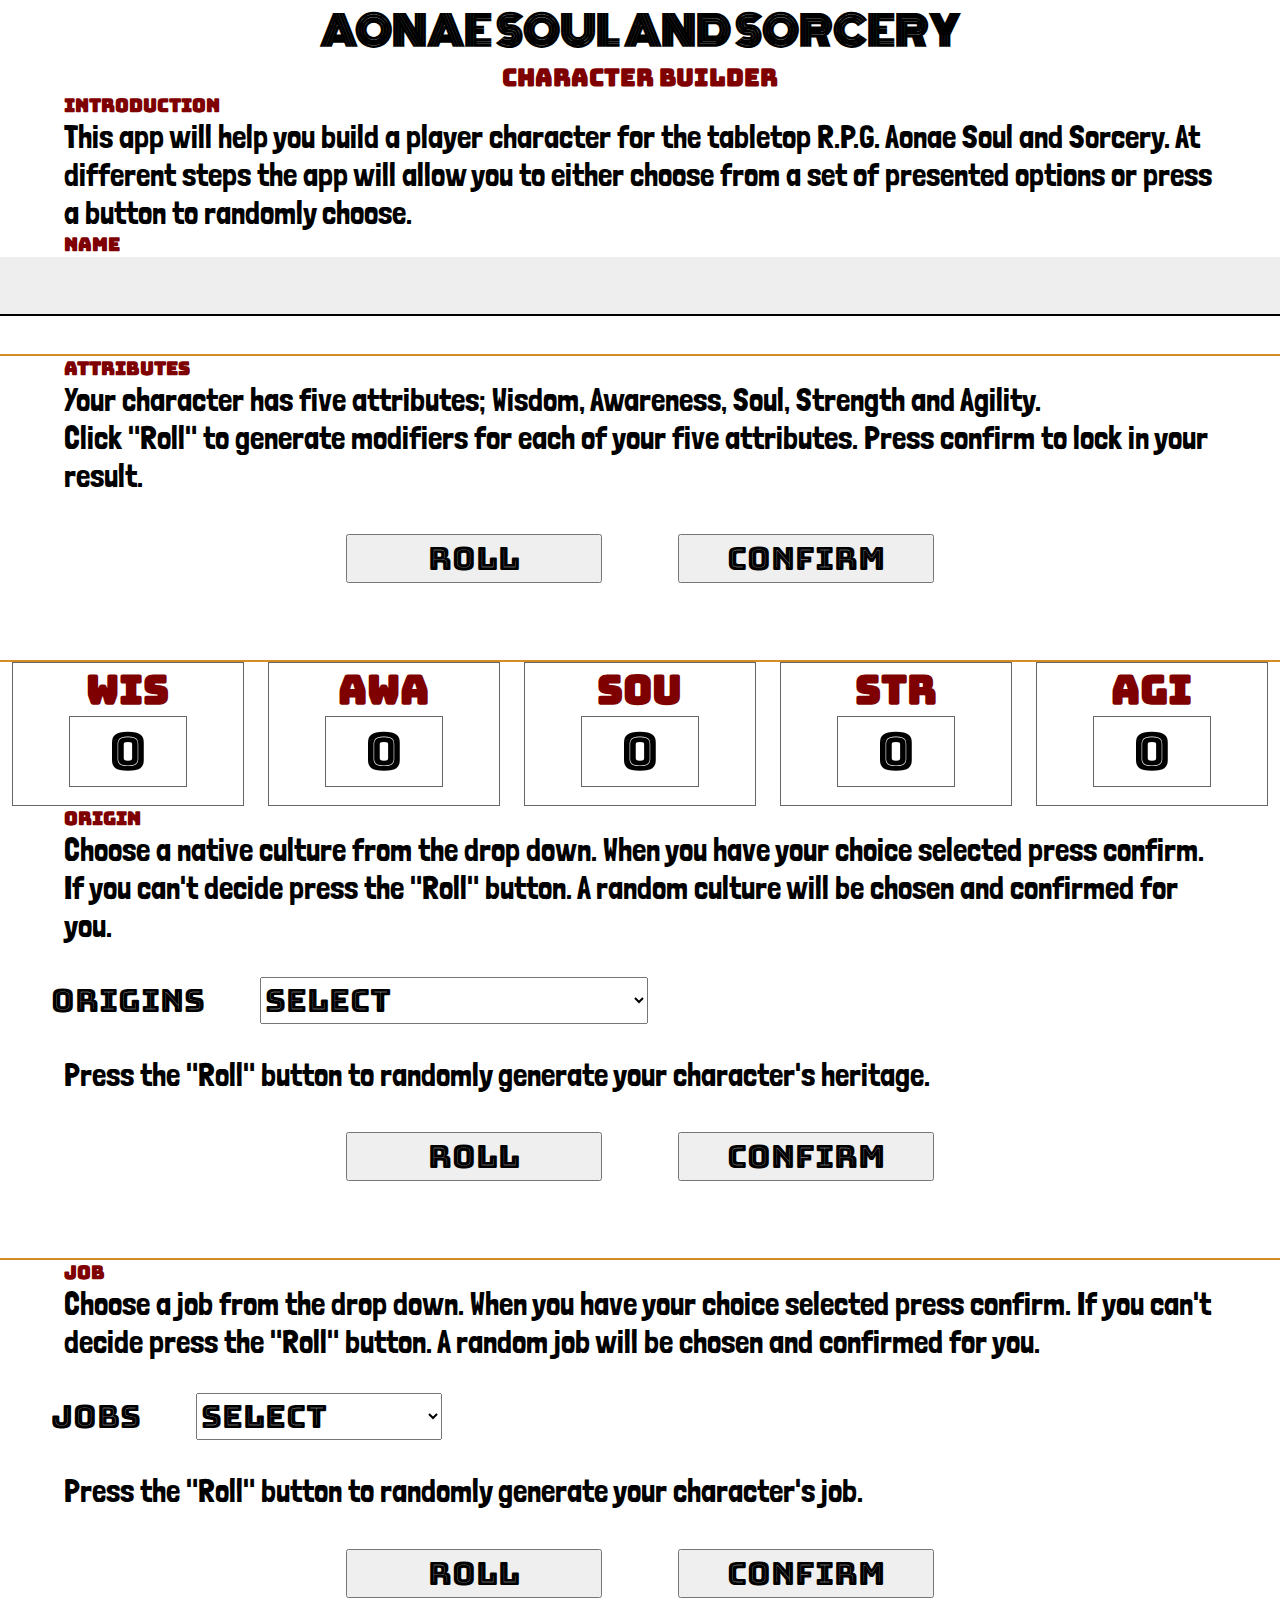
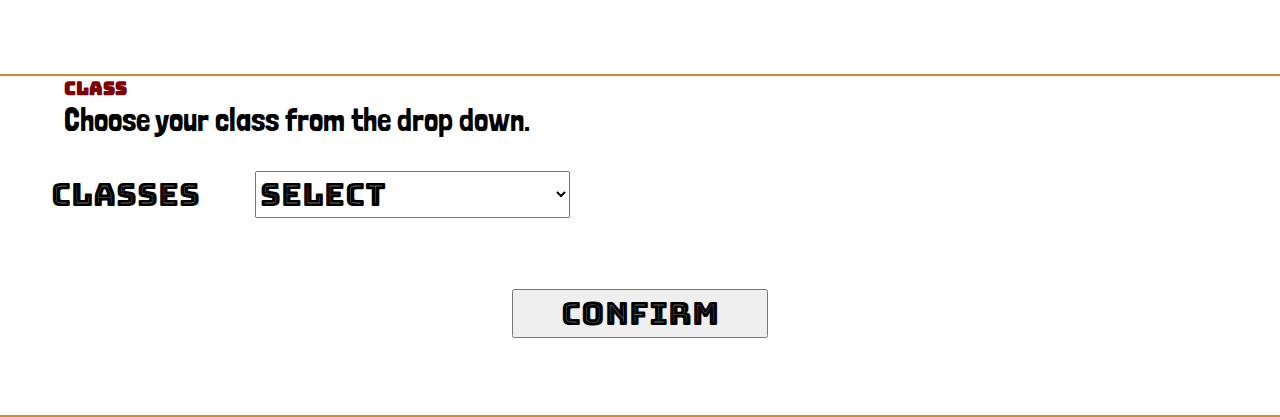
<file: index.html>
<!DOCTYPE html>
<html>
  <title>Aonae Character Builder</title>
  <head>
    <link rel="stylesheet" type="text/css" href="css/main.css" />
    <link
      href="https://fonts.googleapis.com/css?family=Monoton|Bangers|Londrina+Solid|Bungee+Inline"
      rel="stylesheet"
    />
  </head>
  <body>
    <!--Header Section-->
    <header>
      <h1>AONAE SOUL AND SORCERY</h1>
      <h2>Character Builder</h2>
    </header>
    <!--Introduction Section-->
    <div id="introduction_div">
      <h3>Introduction</h3>
      <p>
        This app will help you build a player character for the tabletop R.P.G.
        Aonae Soul and Sorcery. At different steps the app will allow you to
        either choose from a set of presented options or press a button to
        randomly choose.
      </p>
    </div>
    <!--Name Section-->
    <div id="name">
      <h3>Name</h3>
      <input type="text" id="name_field" />
    </div>
    <!--Attribute Section-->
    <div id="attribute">
      <h3>Attributes</h3>
      <div id="step_one">
        <p>
          Your character has five attributes; Wisdom, Awareness, Soul, Strength
          and Agility.
        </p>
        <p>
          Click "Roll" to generate modifiers for each of your five attributes. Press confirm to lock in your result.
        </p>
      </div>
      <div class="button_wrapper" id="attribute_buttons">
        <button name="roll_attributes" id="roll_attributes" type="button">
          Roll
        </button>
        <button name="confirm_attributes" id="confirm_attributes" type="button">
          Confirm
        </button>
      </div>
    </div>
    <ul id="attribute_list">
      <li class="attributes">
        <h3>WIS</h3>
        <p class="modifiers" id="wisdom">0</p>
      </li>
      <li class="attributes">
        <h3>AWA</h3>
        <p class="modifiers" id="awareness">0</p>
      </li>
      <li class="attributes">
        <h3>SOU</h3>
        <p class="modifiers" id="soul">0</p>
      </li>
      <li class="attributes">
        <h3>STR</h3>
        <p class="modifiers" id="strength">0</p>
      </li>
      <li class="attributes">
        <h3>AGI</h3>
        <p class="modifiers" id="agility">0</p>
      </li>
    </ul>
    </div>
    <!--Origin Section-->
    <div id="origin">
      <h3>Origin</h3>
      <div id="step_two">
        <p>
          Choose a native culture from the drop down. When you have your choice selected press confirm. If you can't decide press the "Roll" button. A random culture will be chosen and confirmed for you.
        </p>
      </div>
      <div id="origin_controls">
        <label for="origins">Origins</label>
        <select name="origins" id="select_origin">
          <option name="select">select</option>
          <option name="mansa">Mansa Kingdom</option>
          <option name="tumbutu">Tumbutu City State</option>
          <option name="tsugoab">Tsugoab Plains</option>
          <option name="kermo">Kermo City</option>
          <option name="mero">Mero City</option>
          <option name="turkhna">Turkhana Plains</option>
          <option name="mbuti">Mbuti Village</option>
          <option name="ounsi">Ounsi Forest</option>
          <option name="olodumare">Olodumare Plains</option>
          <option name="qertassi">Qertassi Temple</option>
          <option name="napoto">Napoto City</option>
          <option name="sebiumeker">Sebiumeker</option>
        </select>
        <p>Press the "Roll" button to randomly generate your character's heritage.</p>
        <div class="button_wrapper">
          <button name="roll_origin" id="roll_origin" type="button">Roll</button>
          <button name="confirm_origin" id="confirm_origin" type="button">Confirm</button>
        </div>
      </div>
      <div id="origin_pick"></div>
    </div>
    <!--Job Section-->
    <div id="job">
      <h3>Job</h3>
      <div id="step_three">
        <p>
          Choose a job from the drop down. When you have your choice selected press confirm. If you can't decide press the "Roll" button. A random job will be chosen and confirmed for you.
        </p>
      </div>
      <div id="job_controls">
        <label for="jobs">Jobs</label>
        <select name="jobs" id="select_job">
          <option name="select">select</option>
          <option name="apothecary">Apothecary</option>
          <option name="artisan">Artisan</option>
          <option name="bandit">Bandit</option>
          <option name="blacksmith">Blacksmith</option>
          <option name="boxer">Boxer</option>
          <option name="chandler">Chandler</option>
          <option name="cobbler">Cobbler</option>
          <option name="healer">Healer</option>
          <option name="hunter">Hunter</option>
          <option name="mason">Mason</option>
          <option name="mercenary">Mercenary</option>
          <option name="merchant">Merchant</option>
          <option name="miner">Miner</option>
          <option name="pathfinder">Pathfinder</option>
          <option name="prophet">Prophet</option>
          <option name="sailor">Sailor</option>
          <option name="scribe">Scribe</option>
          <option name="slayer">Slayer</option>
        </select>
        <p>Press the "Roll" button to randomly generate your character's job.</p>
        <div class="button_wrapper">
          <button name="roll_job" id="roll_job" type="button">Roll</button>
          <button name="confirm_job" id="confirm_job" type="button">Confirm</button>
        </div>
      </div>
      <div id="job_pick"></div>
    </div>
    <!--Class Section-->
    <div id="class">
      <h3>Class</h3>
      <div id="step_four">
        <p>
          Choose your class from the drop down.
        </p>
      </div>
      <div id="class_controls">
        <label for="classes">Classes</label>
        <select name="classes" id="select_class">
          <option name="select">select</option>
          <option name="archer">Archer</option>
          <option name="jali">Jali</option>
          <option name="marabout">Marabout</option>
          <option name="martial">Martial Artist</option>
          <option name="nok">Nok</option>
          <option name="shaman">Shaman</option>
          <option name="soldier">Soldier</option>
          <option name="thief">Thief</option>
        </select>
        <div class="button_wrapper">
          <button name="confirm_class" id="confirm_class" type="button">Confirm</button>
        </div>
      </div>
      <div id="class_pick"></div>
    </div>
    <div id="background">
      <h3>Background</h3>
      <div id="bg_wrapper" class="wrapper"></div>
    </div>
    <div id="derived_stats">
      <h3>Stats</h3>
      <div id="stat_wrapper" class="wrapper"></div>
    </div>
    <div id="ability_list">
      <h3>Abilities</h3>
      <div id="ability_wrapper" class="wrapper"></div>
    </div>
    <div id="miracles">
      <h3>Miracles</h3>
      <div id="miracle_wrapper" class="wrapper"></div>
    </div>
    <div id="items">
      <h3>Items</h3>
      <div id="item_wrapper" class="wrapper"></div>
    </div>
    <footer></footer>
    <script src="js/script.js"></script>
    <script src="js/app.js"></script>
  </body>
</html>
</file>
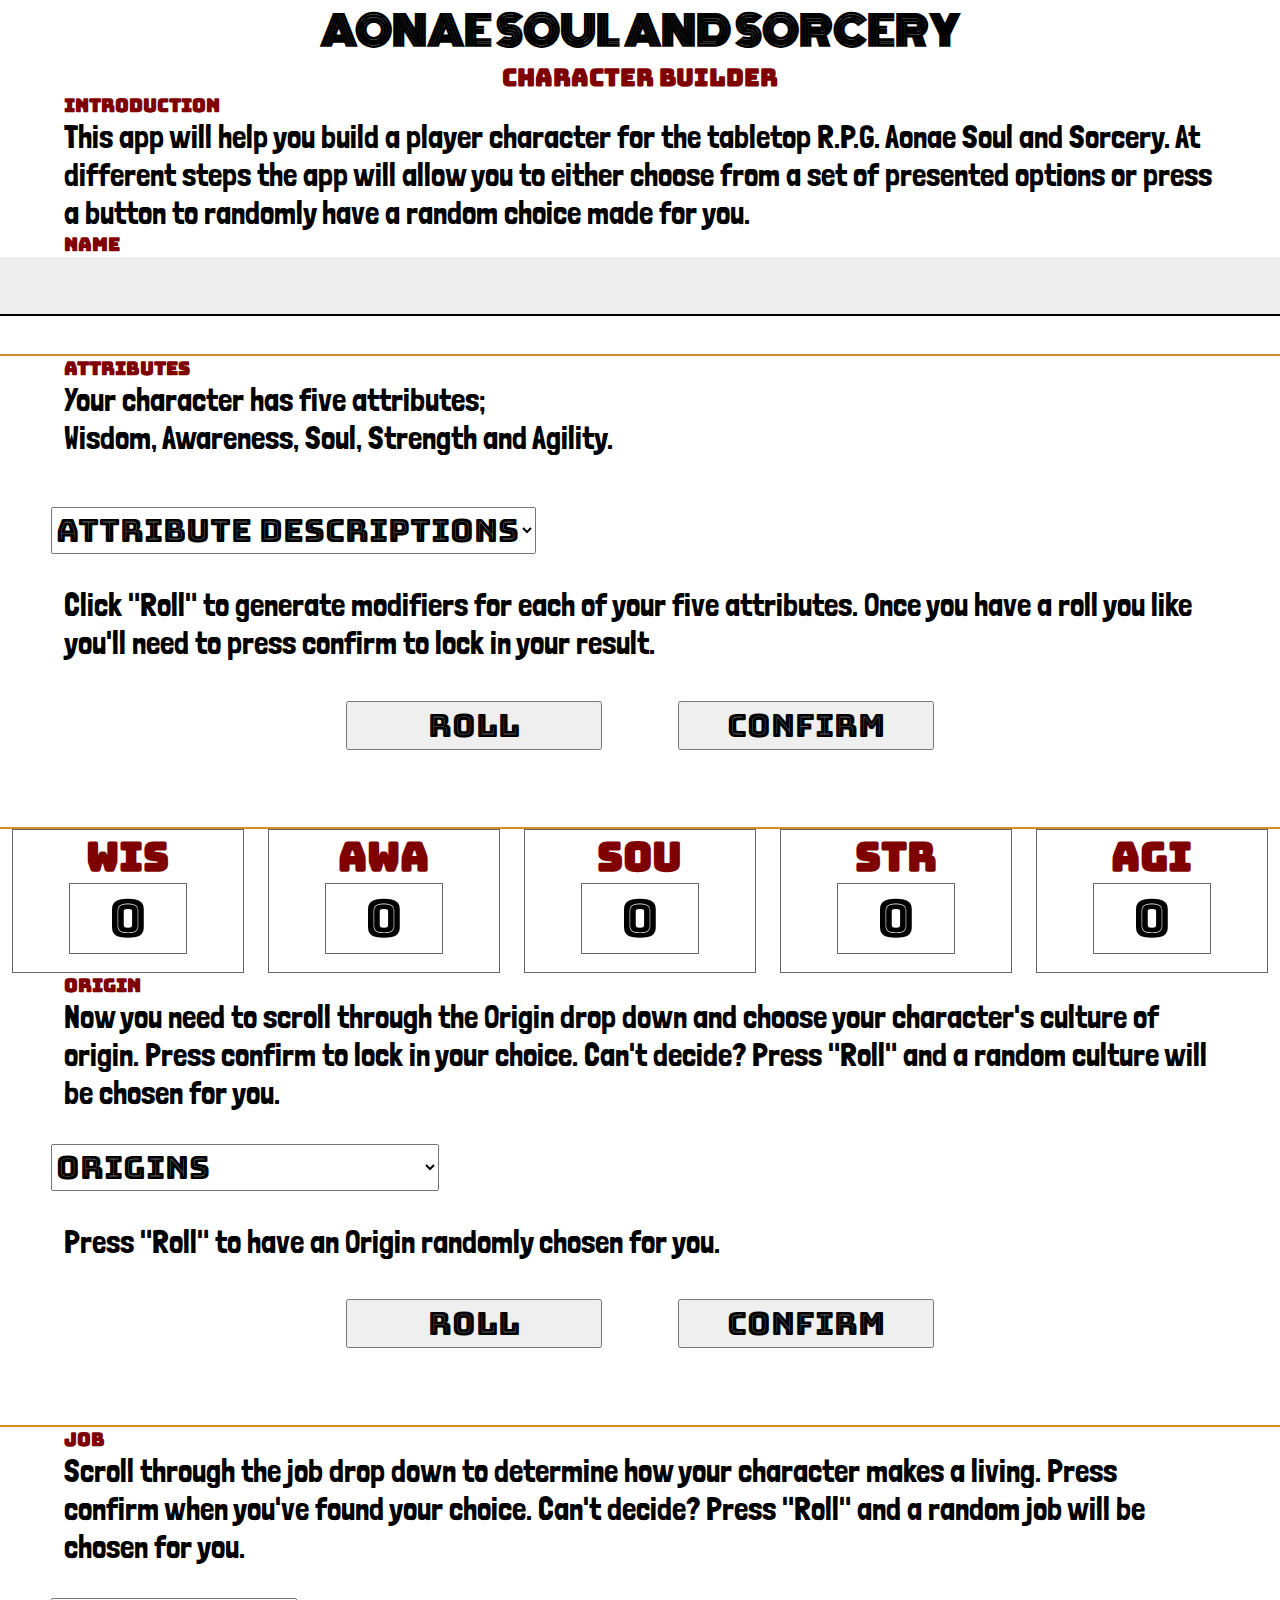
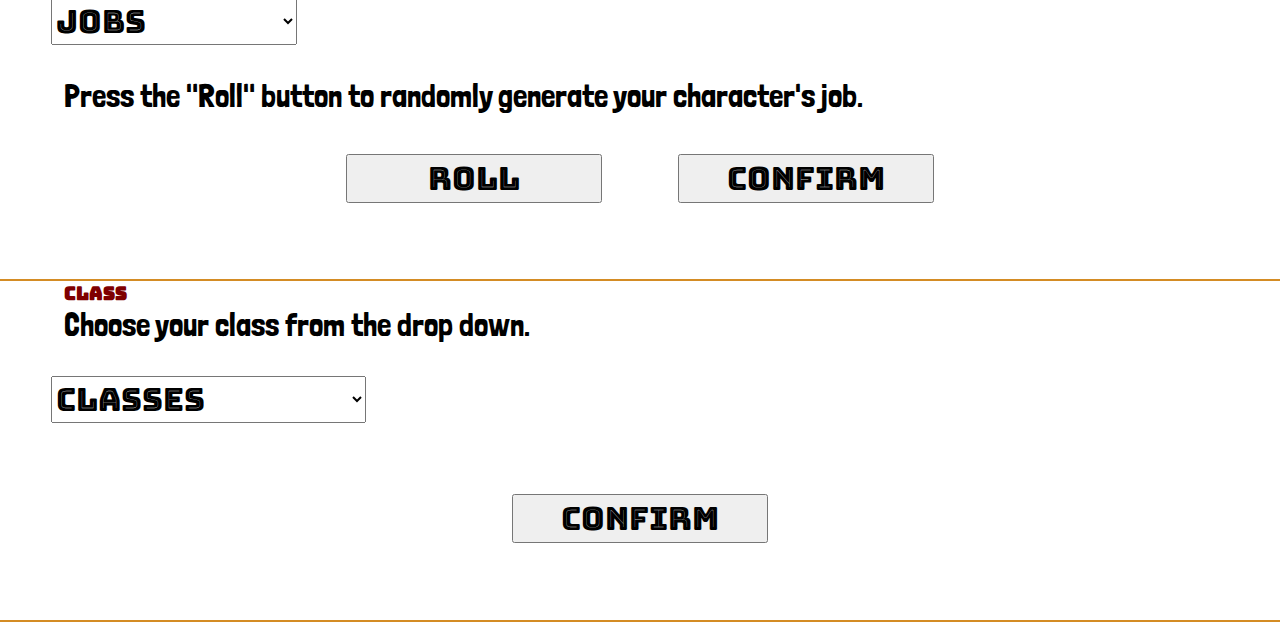
<file: aonae web ap/index.html>
<!DOCTYPE html>
<html>
  <title>Aonae Character Builder</title>
  <head>
    <link rel="stylesheet" type="text/css" href="css/main.css" />
    <link
      href="https://fonts.googleapis.com/css?family=Monoton|Bangers|Londrina+Solid|Bungee+Inline"
      rel="stylesheet"
    />
  </head>
  <body>
    <!--Header Section-->
    <header>
      <h1>AONAE SOUL AND SORCERY</h1>
      <h2>Character Builder</h2>
    </header>
    <!--Introduction Section-->
    <div id="introduction_div">
      <h3>Introduction</h3>
      <p>
        This app will help you build a player character for the tabletop R.P.G.
        Aonae Soul and Sorcery. At different steps the app will allow you to
        either choose from a set of presented options or press a button to
        randomly have a random choice made for you.
      </p>
    </div>
    <!--Name Section-->
    <div id="name">
      <h3>Name</h3>
      <input type="text" id="name_field" />
    </div>
    <!--Attribute Section-->
    <div id="attribute">
      <h3>Attributes</h3>
      <div id="step_one">
        <p>
          Your character has five attributes; <br>
           Wisdom, Awareness, Soul, Strength and Agility.
        </p><br>
        <!-- <label for="attribute_explanations">Attribute Descriptions</label> -->
        <select name="attribute_decriptions" id="select_attribute">
          <option>Attribute Descriptions</option>
          <option>wisdom</option>
          <option>awareness</option>
          <option>soul</option>
          <option>strength</option>
          <option>agility</option>
        </select>
        <div id="attribute_decription"></div>
        <p>
          Click "Roll" to generate modifiers for each of your five attributes. Once you have a roll you like you'll need to press confirm to lock in your result.
        </p>
      </div>
      <div class="button_wrapper" id="attribute_buttons">
        <button name="roll_attributes" id="roll_attributes" type="button">
          Roll
        </button>
        <button name="confirm_attributes" id="confirm_attributes" type="button">
          Confirm
        </button>
      </div>
    </div>
    <ul id="attribute_list">
      <li class="attributes">
        <h3>WIS</h3>
        <p class="modifiers" id="wisdom">0</p>
      </li>
      <li class="attributes">
        <h3>AWA</h3>
        <p class="modifiers" id="awareness">0</p>
      </li>
      <li class="attributes">
        <h3>SOU</h3>
        <p class="modifiers" id="soul">0</p>
      </li>
      <li class="attributes">
        <h3>STR</h3>
        <p class="modifiers" id="strength">0</p>
      </li>
      <li class="attributes">
        <h3>AGI</h3>
        <p class="modifiers" id="agility">0</p>
      </li>
    </ul>
    </div>
    <!--Origin Section-->
    <div id="origin">
      <h3>Origin</h3>
      <div id="step_two">
        <p>
          Now you need to scroll through the Origin drop down and choose your character's culture of origin. Press confirm to lock in your choice. Can't decide? Press "Roll" and a random culture will be chosen for you.
        </p>
      </div>
      <div id="origin_controls">
        <select name="origins" id="select_origin">
          <option>Origins</option>
          <option>Mansa Kingdom</option>
          <option>Tumbutu City State</option>
          <option>Tsugoab Plains</option>
          <option>Kermo City</option>
          <option>Mero City</option>
          <option>Turkhana Plains</option>
          <option>Mbuti Village</option>
          <option>Ounsi Forest</option>
          <option>Olodumare Plains</option>
          <option>Qertassi Temple</option>
          <option>Napoto City</option>
          <option>Sebiumeker</option>
        </select>
        <p>Press "Roll" to have an Origin randomly chosen for you.</p>
        <div class="button_wrapper">
          <button name="roll_origin" id="roll_origin" type="button">Roll</button>
          <button name="confirm_origin" id="confirm_origin" type="button">Confirm</button>
        </div>
      </div>
      <div id="origin_pick"></div>
    </div>
    <!--Job Section-->
    <div id="job">
      <h3>Job</h3>
      <div id="step_three">
        <p>
          Scroll through the job drop down to determine how your character makes a living. Press confirm when you've found your choice. Can't decide? Press "Roll" and a random job will be chosen for you.
        </p>
      </div>
      <div id="job_controls">
        <select name="jobs" id="select_job">
          <option>Jobs</option>
          <option>Apothecary</option>
          <option>Artisan</option>
          <option>Bandit</option>
          <option>Blacksmith</option>
          <option>Boxer</option>
          <option>Chandler</option>
          <option>Cobbler</option>
          <option>Healer</option>
          <option>Hunter</option>
          <option>Mason</option>
          <option>Mercenary</option>
          <option>Merchant</option>
          <option>Miner</option>
          <option>Pathfinder</option>
          <option>Prophet</option>
          <option>Sailor</option>
          <option>Scribe</option>
          <option>Slayer</option>
        </select>
        <p>Press the "Roll" button to randomly generate your character's job.</p>
        <div class="button_wrapper">
          <button name="roll_job" id="roll_job" type="button">Roll</button>
          <button name="confirm_job" id="confirm_job" type="button">Confirm</button>
        </div>
      </div>
      <div id="job_pick"></div>
    </div>
    <!--Class Section-->
    <div id="class">
      <h3>Class</h3>
      <div id="step_four">
        <p>
          Choose your class from the drop down.
        </p>
      </div>
      <div id="class_controls">
        <select name="classes" id="select_class">
          <option>Classes</option>
          <option>Archer</option>
          <option>Jali</option>
          <option>Marabout</option>
          <option>Martial Artist</option>
          <option>Nok</option>
          <option>Shaman</option>
          <option>Soldier</option>
          <option>Thief</option>
        </select>
        <div class="button_wrapper">
          <button name="confirm_class" id="confirm_class" type="button">Confirm</button>
        </div>
      </div>
      <div id="class_pick"></div>
    </div>
    <div id="background">
      <h3>Class and Background</h3>
      <div id="bg_wrapper" class="wrapper"></div>
    </div>
    <div id="derived_stats">
      <h3>Stats</h3>
      <div id="stat_wrapper" class="wrapper"></div>
    </div>
    <div id="ability_list">
      <h3>Abilities</h3>
      <div id="ability_wrapper" class="wrapper"></div>
    </div>
    <div id="miracles">
      <h3>Miracles</h3>
      <p>Now choose two miracles you can perform at level 1.</p>
      <div id="miracle_wrapper" class="wrapper"></div>
    </div>
    <div id="items">
      <h3>Items</h3>
      <div id="item_wrapper" class="wrapper"></div>
    </div>
    <footer></footer>
    <script src="js/script.js"></script>
    <script src="js/app.js"></script>
  </body>
</html>
</file>
<file: css/main.css>
/*GENERAL STYLES*/
body {
  width: 100%;
  padding: 0;
  margin: auto;
}

input {
  font-size: 3em;
  text-transform: uppercase;
  border-top-style: hidden;
  border-right-style: hidden;
  border-left-style: hidden;
  border-bottom-style: groove;
  background-color: #eee;
}

input:focus {
  font-family: "Londrina Solid";
  text-align: center;
  outline: none;
}

label {
  font-family: "Bungee Inline";
  width: 25%;
  margin: 0 4%;
}

label,
select {
  font-size: 200%;
  font-family: "Bungee Inline";
}

select {
  margin: 2.5% 0;
}

li {
  list-style: none;
}

button {
  font-family: "Bungee Inline";
  font-size: 200%;
  height: fit-content;
  width: 20%;
  margin: 3%;
}

.button_wrapper {
  display: flex;
  justify-content: center;
}

header,
#introduction_div,
#name,
#attribute,
#origin,
#job,
#class,
#background,
#derived_stats,
#ability_list,
#miracles,
#items {
  width: 100%;
}

#background h3,
#derived_stats h3,
#ability_list h3,
#miracles h3,
#items h3 {
  font-size: 300%;
}

h1 {
  font-family: "Monoton";
  font-size: 250%;
  text-align: center;
  margin: auto;
}

h2,
h3 {
  font-family: "Bungee Inline";
  margin: auto;
  width: 90%;
}

p {
  font-family: "Londrina Solid";
  font-size: 200%;
  width: 90%;
  margin: auto;
}

#origin_pick,
#job_pick,
#class_pick,
.wrapper {
  width: 90%;
  margin: auto;
}

.stats_ul {
  font-family: "Londrina Solid";
  font-size: 230%;
  display: flex;
  flex-direction: row;
  justify-content: space-evenly;
  margin: 2% auto;
  padding: 1.5% 0;
  height: fit-content;
  width: 100%;
}

.wrapper {
  font-family: "Londrina Solid";
  font-size: 230%;
  display: flex;
  flex-direction: column;
  height: fit-content;
  width: 100%;
}

.stats_li {
  margin-bottom: 2.5%;
}

/*HEADER SECTION*/
header {
  width: 100%;
}

header h2 {
  text-align: center;
}

header h1,
header h2 {
  height: fit-content;
  width: 100%;
  margin: 0;
  padding: 0;
}

/*NAME SECTION*/
#name_field {
  width: 100%;
}

/*ATTRIBUTE SECTION*/
#attribute_list {
  display: flex;
  flex-direction: row;
  margin: auto;
  width: 100%;
  padding: 0;
  justify-content: space-around;
}

.attributes {
  display: flex;
  flex-direction: column;
  text-align: center;
  width: 18%;
}

.attributes h3 {
  font-size: 250%;
  width: 100%;
}

.modifiers {
  font-family: "Bungee Inline";
  font-size: 325%;
  width: 50%;
  margin-bottom: 8%;
}
/*FOOTER STYLES*/

/*COLOR*/
h2,
h3 {
  color: #7f0000;
}

#name,
#attribute,
#origin,
#job,
#class,
#background,
#derived_stats,
#ability_list,
#miracles,
#items {
  border-bottom: 2px solid #d48c24;
  padding-bottom: 3%;
}

#name_field {
  border-bottom: 2px solid #000000;
}

.attributes,
.modifiers {
  border: 1px solid #666666;
}

.attributes h3 {
  color: #7f0000;
}

#origin_pick,
#job_pick,
#class_pick {
  border: 1px solid #7f0000;
}

/*MEDIA QUERIES*/
</file>
<file: aonae web ap/css/main.css>
/*GENERAL STYLES*/
body {
  width: 100%;
  padding: 0;
  margin: auto;
}

input {
  font-size: 3em;
  text-transform: uppercase;
  border-top-style: hidden;
  border-right-style: hidden;
  border-left-style: hidden;
  border-bottom-style: groove;
  background-color: #eee;
}

input:focus {
  font-family: "Londrina Solid";
  text-align: center;
  outline: none;
}

select {
  font-size: 200%;
  font-family: "Bungee Inline";
  margin: 2.5% 4%;
}

li {
  list-style: none;
}

button {
  font-family: "Bungee Inline";
  font-size: 200%;
  height: fit-content;
  width: 20%;
  margin: 3%;
}

.button_wrapper {
  display: flex;
  justify-content: center;
}

header,
#introduction_div,
#name,
#attribute,
#origin,
#job,
#class,
#background,
#derived_stats,
#ability_list,
#miracles,
#items {
  width: 100%;
}

#background h3,
#derived_stats h3,
#ability_list h3,
#miracles h3,
#items h3 {
  font-size: 300%;
}

h1 {
  font-family: "Monoton";
  font-size: 250%;
  text-align: center;
  margin: auto;
}

h2,
h3 {
  font-family: "Bungee Inline";
  margin: auto;
  width: 90%;
}

p {
  font-family: "Londrina Solid";
  font-size: 200%;
  width: 90%;
  margin: auto;
}

#origin_pick,
#job_pick,
#class_pick,
.wrapper {
  width: 90%;
  margin: auto;
}

.stats_ul {
  font-family: "Londrina Solid";
  font-size: 230%;
  display: flex;
  flex-direction: row;
  justify-content: space-evenly;
  margin: 2% auto;
  padding: 1.5% 0;
  height: fit-content;
  width: 100%;
}

.wrapper {
  font-family: "Londrina Solid";
  font-size: 230%;
  display: flex;
  flex-direction: column;
  height: fit-content;
}

.stats_li {
  margin-bottom: 2.5%;
}

/*HEADER SECTION*/
header {
  width: 100%;
}

header h2 {
  text-align: center;
}

header h1,
header h2 {
  height: fit-content;
  width: 100%;
  margin: 0;
  padding: 0;
}

/*NAME SECTION*/
#name_field {
  width: 100%;
}

/*ATTRIBUTE SECTION*/
#attribute_list {
  display: flex;
  flex-direction: row;
  margin: auto;
  width: 100%;
  padding: 0;
  justify-content: space-around;
}

.attributes {
  display: flex;
  flex-direction: column;
  text-align: center;
  width: 18%;
}

.attributes h3 {
  font-size: 250%;
  width: 100%;
}

.modifiers {
  font-family: "Bungee Inline";
  font-size: 325%;
  width: 50%;
  margin-bottom: 8%;
}
/*CLASS BACKGROUND SECTION*/
.wrapper .stats_ul {
  font-size: 120%;
  width: 90%;
  border: 1px solid green;
}

.wrapper .stats_ul .stats_li {
  text-align: center;
}

/*ABILITIES SECTION*/
#ability_wrapper ul {
  font-size: 150%;
}

#miracles .wrapper {
  width: 90%;
  margin: 2.5% auto;
}

#miracles .info {
  font-size: 130%;
}

#miracles button {
  font-size: 100%;
  width: fit-content;
  margin: 2% auto;
}
/*FOOTER STYLES*/

/*COLOR*/
h2,
h3 {
  color: #7f0000;
}

#name,
#attribute,
#origin,
#job,
#class,
#background,
#derived_stats,
#ability_list,
#miracles,
#items {
  border-bottom: 2px solid #d48c24;
  padding-bottom: 3%;
}

#name_field {
  border-bottom: 2px solid #000000;
}

.attributes,
.modifiers {
  border: 1px solid #666666;
}

.attributes h3 {
  color: #7f0000;
}

#origin_pick,
#job_pick,
#class_pick {
  border: 1px solid #7f0000;
}

#miracles .wrapper {
  border: 1px solid #d48c24;
}

/*MEDIA QUERIES*/
</file>
